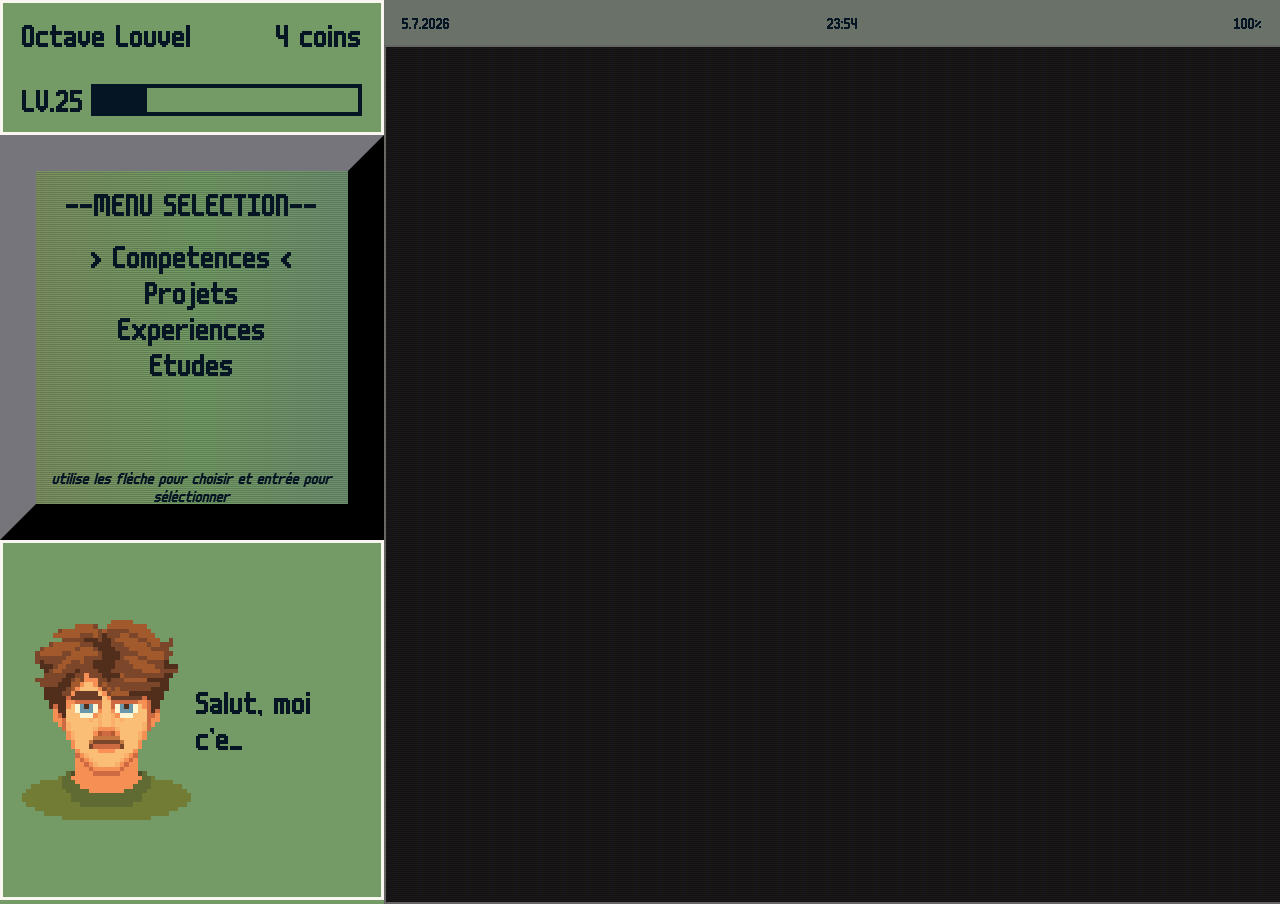
<file: index.html>
<!DOCTYPE html>
<html>
<head>
    <meta charset="utf-8"/>
    <base href="/">
    <meta content="text/html;charset=utf-8" http-equiv="Content-Type">
    <meta content="utf-8" http-equiv="encoding">
    <link rel="icon" href="static/img/head.png" style="image-rendering: pixelated">
    <link type="text/css" rel="stylesheet" href="static/css/style.css">
    <title>Octave Louvel</title>
</head>

<body>
    <section class="hud">
        <div class="user-info">
            <div class="username">
                <h3>Octave Louvel</h3><h3>4 coins</h3>
            </div>
            <div class="level">
                <h3>LV.25</h3>
            <div class="progress-bar"><div class="inner-progress-bar"></div></div>
            </div>
        </div>
        <div class="menu-border">
            <div id="menu" class="menu">
                    <div class="title">
                        --MENU SELECTION--
                    </div>
                    <div id="menu-selection">
                    </div>
                    <div class="hint">
                        <p>
                            utilise les flèche pour choisir 
                            et entrée pour séléctionner
                        </p>
                    </div>
            </div>
        </div>
        <div id="skip-button" class="pnj">
            <img src="static/img/icon.png" alt="avatar">
            <div style="width: 100%;">
                <h3 id="pnj-text"></h3>
            </div>
        </div>
    </section>
    <section id="content" class="content">
        <div class="status-bar">
            <p id="date">10.01.2025</p>
            <p id="clock">08:04</p>
            <p id="battery">100%</p>
    </button>
        </div>
        <div class="viewport">
            <iframe style="display: none;" id="screen0" src="competences.html" class="screen"></iframe>
            <iframe style="display: none;" id="screen1" src="projets.html" class="screen"></iframe>
            <!-- <iframe style="display: none;" id="screen2" src="jeux.html" class="screen"></iframe> -->
            <iframe style="display: none" id="screen2" src="experiences.html" class="screen"></iframe>
            <iframe style="display: none" id="screen3" src="etudes.html" class="screen"></iframe>
        </div>
    </section>

    <script src="index.js"></script>
</body>
</html>
</file>
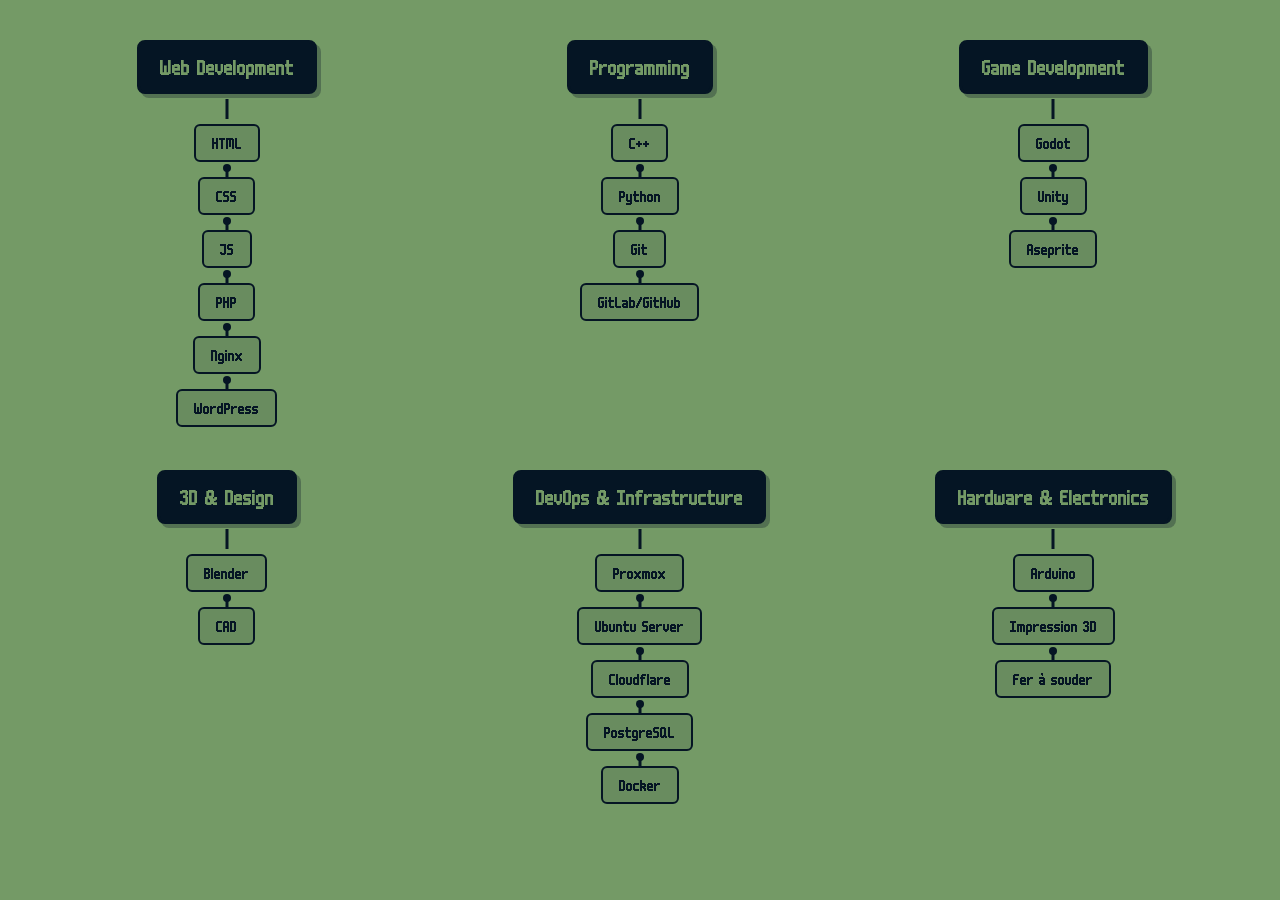
<file: competences.html>
<!DOCTYPE html>
<html>
<head>
    <meta charset="utf-8"/>
    <base href="/">
    <meta content="text/html;charset=utf-8" http-equiv="Content-Type">
    <meta content="utf-8" http-equiv="encoding">
    <link rel="icon" href="static/img/head.png" style="image-rendering: pixelated">
    <link type="text/css" rel="stylesheet" href="static/css/style_innerpage.css">
    <title>Octave Louvel | Competences</title>
</head>

<body>
    <div class="skill-tree">
        <div class="tree-category" data-category="web">
            <div class="category-title">Web Development</div>
            <div class="skills">
                <div class="skill-node">HTML</div>
                <div class="skill-node">CSS</div>
                <div class="skill-node">JS</div>
                <div class="skill-node">PHP</div>
                <div class="skill-node">Nginx</div>
                <div class="skill-node">WordPress</div>
            </div>
        </div>
        
        <div class="tree-category" data-category="programming">
            <div class="category-title">Programming</div>
            <div class="skills">
                <div class="skill-node">C++</div>
                <div class="skill-node">Python</div>
                <div class="skill-node">Git</div>
                <div class="skill-node">GitLab/GitHub</div>
            </div>
        </div>
        
        <div class="tree-category" data-category="gamedev">
            <div class="category-title">Game Development</div>
            <div class="skills">
                <div class="skill-node">Godot</div>
                <div class="skill-node">Unity</div>
                <div class="skill-node">Aseprite</div>
            </div>
        </div>
        
        <div class="tree-category" data-category="design">
            <div class="category-title">3D & Design</div>
            <div class="skills">
                <div class="skill-node">Blender</div>
                <div class="skill-node">CAD</div>
            </div>
        </div>
        
        <div class="tree-category" data-category="devops">
            <div class="category-title">DevOps & Infrastructure</div>
            <div class="skills">
                <div class="skill-node">Proxmox</div>
                <div class="skill-node">Ubuntu Server</div>
                <div class="skill-node">Cloudflare</div>
                <div class="skill-node">PostgreSQL</div>
                <div class="skill-node">Docker</div>
            </div>
        </div>
        
        <div class="tree-category" data-category="hardware">
            <div class="category-title">Hardware & Electronics</div>
            <div class="skills">
                <div class="skill-node">Arduino</div>
                <div class="skill-node">Impression 3D</div>
                <div class="skill-node">Fer à souder</div>
            </div>
        </div>
    </div>
</body>
</html>
</file>
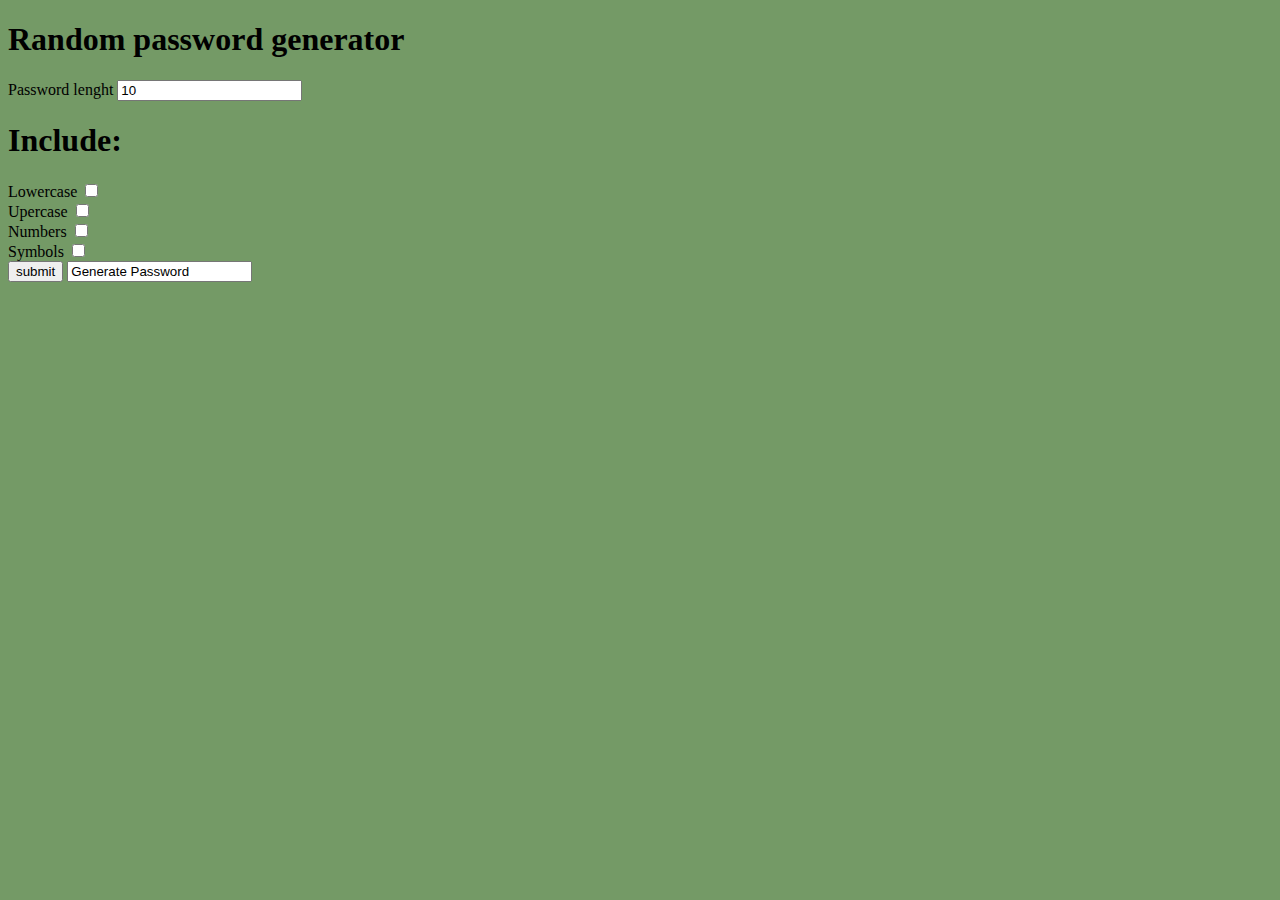
<file: test.html>
<!DOCTYPE html>
<html>
<head>
    <meta charset="utf-8"/>
    <base href="/">
    <meta content="text/html;charset=utf-8" http-equiv="Content-Type">
    <meta content="utf-8" http-equiv="encoding">
    <link rel="icon" href="static/img/head.png" style="image-rendering: pixelated">
    <title>Test</title>
</head>
<body style="background-color: #749A66 ;">
    <h1>Random password generator</h1>
    <label>Password lenght</label>
    <input type="number" id="number" value="10">
    <br>
    <h1>Include: </h1>
    <label>Lowercase</label>
    <input type="checkbox" id="lowercase">
    <br>
    <label>Upercase</label>
    <input type="checkbox" id="upercase">
    <br>
    <label>Numbers</label>
    <input type="checkbox" id="numbers">
    <br>
    <label>Symbols</label>
    <input type="checkbox" id="symbols">
    <br>
    <button id="submit">submit</button>
    <input type="text" id="result" value="Generate Password">

    <script src="test.js"></script>
</body>
</file>
<file: static/css/style.css>
@font-face {
  font-family: m6x11;
  src: url(../font/m6x11plus.ttf);
}

body{
  background-color: var(--main-bg);
  font-size: 36px;
  font-family: m6x11;
  color: var(--main-color);

  margin: 0;
  position: fixed;
  bottom: 0;
  left: 0;
  right: 0;
  top: 0;
  gap: 0;

  display: grid;
  grid-template-rows: 100%;
  grid-template-columns: 30% 70%;

  cursor:default;
  user-select: none;
  animation: flicker 0.15s infinite;

}

:root {
  --main-bg: #749A66;
  --main-font: m6x11;
  --main-color: #051524;
  --border: #f9f5f0;
  --ease-out-quint: cubic-bezier(0.230, 1.000, 0.320, 1.000);
  --ease-in-quint: cubic-bezier(0.755, 0.050, 0.855, 0.060);
  --screen-background: #121010;
}

p{
  font-size: 18px;
  font-family: m6x11;
  margin: 0;
}

h1{
  margin: 0;
  font-weight: 100;
  font-family: m6x11;
  font-size: 68px;
}

h2{
  margin: 0;
  font-weight: 100;
  font-family: m6x11;
  font-size: 54px;
}

h3{
  margin: 0;
  font-weight: 100;
  font-family: m6x11;
  font-size: 36px;
}

.hud{
  display: grid;
  grid-template-rows: 15% 45% 40%;
  grid-template-columns: 100%;
}

.content{
  display: grid;
  grid-template-rows: 5% 95%;
  grid-template-columns: 100%;
}

.menu{
  display: grid;
  grid-template-rows: 20% 70% 10%;
  grid-template-columns: 100%;
  overflow: hidden;
  background-color: #AFBCAA;
  color: #051524;
  height: 100%;
  border: outset 1em #252527;
  box-sizing: border-box;
  box-shadow: 0 0 0 0;
  border-radius: 0;
  justify-content: center;
  align-items: center;
  background:
    repeating-linear-gradient(
      to bottom,
      rgba(18, 16, 16, 0.0) 0px,
      rgba(18, 16, 16, 0.0) 1px,
      rgba(40, 38, 38, 0.25) 1px,
      rgba(40, 38, 38, 0.25) 2px
    ),
    linear-gradient(
      90deg,
      rgba(255,0,0,0.06),
      rgba(0,255,0,0.02),
      rgba(0,0,255,0.06)
    );
}

.menu .title{
  text-align: center;
  justify-content: center;
  align-items: center;
  display: flex;
  height: 100%;
}

.menu .hint{
  font-style: italic;
  height: 100%;
  display: flex;
  justify-content: center;
  align-items: center;
  text-align: center;
}

#menu-selection{
  display: inline ;
  height: 100%;
  text-align: center;
}

.viewport{
  background-color: #AFBCAA;
  display: flex;
  justify-content: center;
  align-items: center;
  height: 100%;
  text-align: center;
  overflow: hidden;
}

.status-bar{
  background-color: #6A7169;
  display: flex;
  justify-content:space-between;
  align-items: center;
  height: 100%;
  text-align: center;
  overflow: hidden;
  padding: 0 2%;
}

.user-info{
  display: grid;
  overflow: hidden;
  border: solid 3px var(--border);
}

.username{
  display: flex;
  justify-content:space-between;
  align-items: center;
  height: 100%;
  text-align: center;
  overflow: hidden;
  padding: 0 5%;
}

.level{
  display: flex;
  overflow: hidden;
  gap: 2%;
  padding: 0 5%;
  align-items: center;
  grid-template-rows: 100%;
  grid-template-columns: 30% 70%;
}

.level .progress-bar{
  flex-grow: 1;
  background-color: var(--main-bg);
  height: 24px;
  border: 4px solid var(--main-color);
}

.level .inner-progress-bar{
  width: 20%;
}

.pnj{
  cursor:pointer;
  border: solid 3px var(--border);
  overflow: hidden; 
  display: flex;
  justify-content: center;
  align-items: center;
  padding: 5%;
}

.pnj img{
  height: 200px;
  image-rendering: pixelated;
}

.pnj h3{
  padding-left: 3%;
}


.progress-bar{
  background-color: var(--main-bg);
  height: 24px;
  border: 4px solid var(--main-color);
}

.inner-progress-bar{
  width: 80%;
  background-color: var(--main-color);
  height: 24px;
}

@keyframes flicker {
  0% { opacity: 0.98; }
  5% { opacity: 0.95; }
  10% { opacity: 0.97; }
  15% { opacity: 0.96; }
  20% { opacity: 0.99; }
  25% { opacity: 0.97; }
  30% { opacity: 0.98; }
  35% { opacity: 0.96; }
  40% { opacity: 0.99; }
  45% { opacity: 0.97; }
  50% { opacity: 0.98; }
  55% { opacity: 0.96; }
  60% { opacity: 0.99; }
  65% { opacity: 0.95; }
  70% { opacity: 0.98; }
  75% { opacity: 0.97; }
  80% { opacity: 0.98; }
  85% { opacity: 0.96; }
  90% { opacity: 0.99; }
  95% { opacity: 0.97; }
  100% { opacity: 0.98; }
}


@keyframes turn-on{
  0%{
    transform:scale(1,0.8) translate3d(0,0,0);
    -webkit-filter:brightness(30);
    filter:brightness(30);
    opacity:1;
  }
  3.5%{
    transform:scale(1,0.8) translate3d(0,100%,0);
  }
  
  3.6%{
    transform:scale(1,0.8) translate3d(0,-100%,0);
    opacity:1;
  } 
  
  9%{
    transform:scale(1.3,0.6) translate3d(0,100%,0);
    -webkit-filter:brightness(30);
    filter:brightness(30);
    opacity:0;
  }
  
  11%{
    transform:scale(1,1) translate3d(0,0,0);
    -webkit-filter:contrast(0) brightness(0) ;
    filter:contrast(0) brightness(0);
    opacity:0;
  }
  
  100%{
    transform:scale(1,1) translate3d(0,0,0);
    -webkit-filter:contrast(1) brightness(1.2) saturate(1.3);
    filter:contrast(1) brightness(1.2) saturate(1.3);
    opacity:1;
  }
}

@keyframes turn-off{
  0%{
    transform:scale(1,1.3) translate3d(0,0,0);
    -webkit-filter:brightness(1);
    filter:brightness(1);
    opacity:1;
  }
  60%{
    transform:scale(1.3,0.001) translate3d(0,0,0);
    -webkit-filter:brightness(10);
    filter:brightness(10);
  }
  100%{
    animation-timing-function:var(--ease-in-quint);
    transform:scale(0.000,0.0001) translate3d(0,0,0);
    -webkit-filter:brightness(50);
    filter:brightness(50);
  }
}

.viewport {
  background: var(--screen-background);
  width: 100%;
  height: 100%;
  position: relative;
  overflow: hidden;
  border: 2px solid #666;
}

.viewport::after {
  content: " ";
  display: block;
  position: absolute;
  top: 0;
  left: 0;
  bottom: 0;
  right: 0;
  background: rgba(18, 16, 16, 0.1); /* 0.1 = 90% transparent */
  opacity: 0;
  z-index: 0;
  pointer-events:none;
}

.viewport::before {
  content: " ";
  display: block;
  position: absolute;
  top: 0;
  left: 0;
  bottom: 0;
  right: 0;
  /* Scanlines: 1px transparent, 1px slightly lighter */
  background:
    repeating-linear-gradient(
      to bottom,
      rgba(18, 16, 16, 0.0) 0px,
      rgba(18, 16, 16, 0.0) 1px,
      rgba(40, 38, 38, 0.25) 1px,
      rgba(40, 38, 38, 0.25) 2px
    ),
    linear-gradient(
      90deg,
      rgba(255,0,0,0.06),
      rgba(0,255,0,0.02),
      rgba(0,0,255,0.06)
    );
  z-index: 0;
  background-size: 100% 2px, 3px 100%;
  pointer-events:all;
}

.screen{
  width:100%;
  height:100%;
  border:none;
}

/* État initial de l'écran (éteint) */
.screen.off {
  animation: turn-off 0.55s var(--ease-out-quint);
  animation-fill-mode: forwards;
}

/* État allumé de l'écran */
.screen.on {
  animation: turn-on 4s linear;
  animation-fill-mode: forwards;
}

/*
.viewport.on::after {
  animation: flicker 0.15s infinite;
} */
</file>
<file: static/css/style_innerpage.css>
@font-face {
  font-family: m6x11;
  src: url(../font/m6x11plus.ttf);
}

body{
  background-color: var(--main-bg);
  font-size: 36px;
  font-family: m6x11;
  color: var(--main-color);

  margin: 0;
  position: fixed;
  bottom: 0;
  left: 0;
  right: 0;
  top: 0;
  gap: 0;

  cursor:default;
  user-select: none;
}

:root {
  --main-bg: #749A66;
  --main-font: m6x11;
  --main-color: #051524;
}

p{
  font-size: 18px;
  font-family: m6x11;
  margin: 0;
}

h1{
  margin: 0;
  font-weight: 100;
  font-family: m6x11;
  font-size: 68px;
}

h2{
  margin: 0;
  font-weight: 100;
  font-family: m6x11;
  font-size: 54px;
}

h3{
  margin: 0;
  font-weight: 100;
  font-family: m6x11;
  font-size: 36px;
}

.comp{
  text-align: center;
  display: grid;
  grid-template-rows: 100%;
  grid-template-columns: 33% 33% 33%;
  height: 100%;
}

.innercomp{
  align-items: center;
  display: grid;
  grid-template-rows: 10% 90%;
  grid-template-columns: 100%;
}

.skill-tree {
    display: grid;
    grid-template-columns: repeat(3, 1fr);
    grid-template-rows: repeat(2, 1fr);
    gap: 40px;
    padding: 40px;
    height: calc(100vh - 80px);
    position: relative;
}

.tree-category {
    display: flex;
    flex-direction: column;
    align-items: center;
    position: relative;
}

.category-title {
    background-color: var(--main-color);
    color: var(--main-bg);
    padding: 12px 20px;
    border: 3px solid var(--main-color);
    border-radius: 8px;
    font-size: 24px;
    margin-bottom: 30px;
    image-rendering: pixelated;
    box-shadow: 4px 4px 0px rgba(5, 21, 36, 0.3);
}

.skills {
    display: flex;
    flex-direction: column;
    gap: 15px;
    align-items: center;
    position: relative;
}

.skill-node {
    background-color: rgba(5, 21, 36, 0.1);
    border: 2px solid var(--main-color);
    padding: 8px 16px;
    border-radius: 6px;
    font-size: 18px;
    position: relative;
    transition: all 0.2s ease;
    image-rendering: pixelated;
}

.skill-node:hover {
    background-color: rgba(5, 21, 36, 0.2);
    transform: scale(1.05);
}

.skills::before {
    content: '';
    position: absolute;
    top: -25px;
    left: 50%;
    transform: translateX(-50%);
    width: 3px;
    height: 20px;
    background-color: var(--main-color);
    image-rendering: pixelated;
}

.skill-node::before {
    content: '';
    position: absolute;
    top: -10px;
    left: 50%;
    transform: translateX(-50%);
    width: 3px;
    height: 8px;
    background-color: var(--main-color);
    image-rendering: pixelated;
}

.skill-node:first-child::before {
    display: none;
}

.skills .skill-node:not(:first-child)::after {
    content: '';
    position: absolute;
    top: -15px;
    left: 50%;
    transform: translateX(-50%);
    width: 8px;
    height: 8px;
    background-color: var(--main-color);
    border-radius: 50%;
    image-rendering: pixelated;
}
</file>
